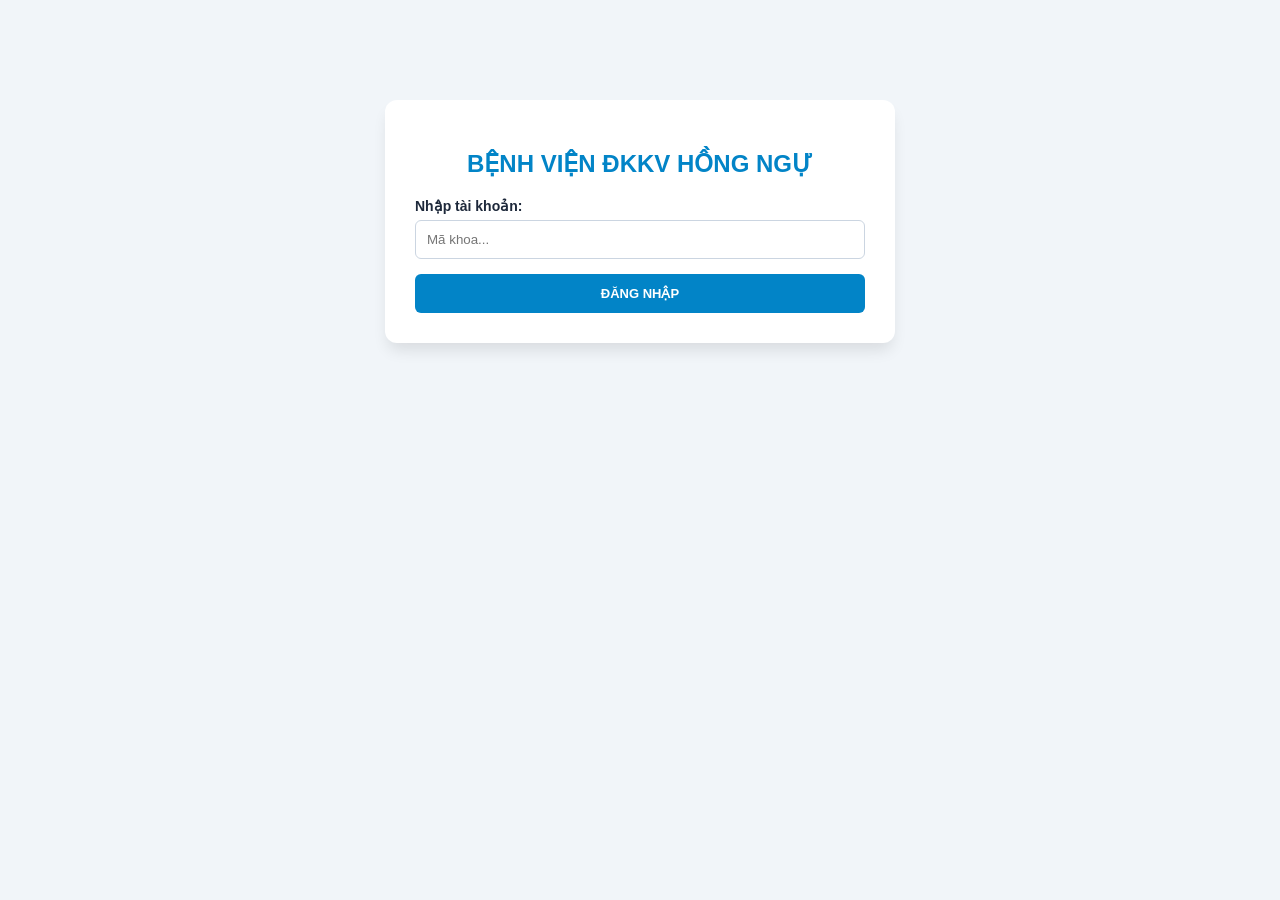
<file: index.html>
<!DOCTYPE html>
<html lang="vi">
<head>
    <meta charset="UTF-8">
    <meta name="viewport" content="width=device-width, initial-scale=1.0">
    <title>Nhập Báo Cáo Giao Ban - BV ĐKKV Hồng Ngự</title>
    <style>
        :root { --primary: #0284c7; --bg: #f1f5f9; --card-bg: #ffffff; --text: #1e293b; --border: #cbd5e1; }
        body { font-family: 'Segoe UI', Tahoma, sans-serif; background-color: var(--bg); color: var(--text); margin: 0; padding: 20px; }
        .container { max-width: 1350px; margin: 0 auto; }
        .login-card { max-width: 450px; margin: 80px auto; background: var(--card-bg); padding: 30px; border-radius: 12px; box-shadow: 0 10px 15px -3px rgba(0,0,0,0.1); text-align: center; }
        .form-group { text-align: left; margin-bottom: 15px; }
        .form-group label { display: block; font-weight: 600; margin-bottom: 6px; font-size: 14px; }
        .form-group input { width: 100%; padding: 11px; border: 1px solid var(--border); border-radius: 6px; box-sizing: border-box; }
        .main-form { display: none; background: var(--card-bg); padding: 30px; border-radius: 12px; box-shadow: 0 4px 6px -1px rgba(0,0,0,0.05); }
        .header-area { display: flex; justify-content: space-between; align-items: center; border-bottom: 2px solid #e2e8f0; padding-bottom: 15px; margin-bottom: 25px; }
        .header-title h2 { margin: 0; color: var(--primary); font-size: 22px; text-transform: uppercase; }
        .section-title { font-size: 15px; font-weight: bold; color: #334155; border-left: 4px solid var(--primary); padding-left: 10px; margin: 25px 0 15px 0; text-transform: uppercase; }
        .form-grid { display: grid; grid-template-columns: repeat(auto-fit, minmax(180px, 1fr)); gap: 15px; }
        .input-item { display: flex; flex-direction: column; margin-bottom: 15px; }
        .input-item label { font-size: 15px; color: #64748b; margin-bottom: 5px; font-weight: 500; }
        .input-item input { padding: 10px; border: 1px solid #e2e8f0; border-radius: 6px; font-size: 15px; font-weight: bold; background-color: #f8fafc; text-align: center; }
        table { width: 100%; border-collapse: collapse; margin-top: 10px; font-size: 13px; }
        th, td { border: 1px solid var(--border); padding: 10px; text-align: center; }
        th { background-color: #f1f5f9; color: #334155; font-weight: bold; }
        .table-input { width: 85px; padding: 6px; border: 1px solid #cbd5e1; border-radius: 4px; font-weight: bold; text-align: center; }
        .btn { padding: 12px 24px; border: none; border-radius: 6px; font-weight: bold; cursor: pointer; font-size: 13px; display: inline-flex; align-items: center; justify-content: center; text-decoration: none; }
        .btn-blue { background-color: #0284c7; color: white; }
        .btn-gray { background-color: #64748b; color: white; }
        .btn-red { background-color: #ef4444; color: white; }
        #loading { position: fixed; top: 0; left: 0; width: 100%; height: 100%; background: rgba(255,255,255,0.9); display: none; justify-content: center; align-items: center; font-weight: bold; color: var(--primary); z-index: 9999; }
    </style>
</head>
<body>

<div id="loading">🚀 Đang gửi báo cáo...</div>

<div class="container">
    <div class="login-card" id="loginBlock">
        <h2 style="color:#0284c7;">BỆNH VIỆN ĐKKV HỒNG NGỰ</h2>
        <div class="form-group">
            <label>Nhập tài khoản:</label>
            <input type="password" id="txtToken" placeholder="Mã khoa..." onkeydown="if(event.key === 'Enter') loginSystem()">
        </div>
        <button class="btn btn-blue" style="width:100%;" onclick="loginSystem()">ĐĂNG NHẬP</button>
    </div>

    <form class="main-form" id="formReport" onsubmit="sendReportData(event)">
        <div class="header-area">
            <div class="header-title">
                <small style="color: #64748b; font-weight:600;">ĐƠN VỊ BÁO CÁO:</small>
                <h2 id="txtTenKhoa">-</h2>
            </div>
            <div>
                <a href="dashboard.html" class="btn btn-gray" style="margin-right: 8px;">📊 SỐ LIỆU TỔNG HỢP</a>
                <button type="button" class="btn btn-red" onclick="logoutSystem()">ĐĂNG XUẤT</button>
            </div>
        </div>

        <div id="grLamSang" style="display:none;">
            <div class="section-title">Số liệu tình hình người bệnh điều trị nội trú</div>
            <div class="form-grid">
                <div class="input-item"><label>Bệnh cũ hôm trước</label><input type="number" name="benhCu" value="0" min="0"></div>
                <div class="input-item"><label>Bệnh mới vào</label><input type="number" name="benhMoi" value="0" min="0"></div>
                <div class="input-item"><label>Khoa khác chuyển đến</label><input type="number" name="chuyenKhoa" value="0" min="0"></div>
                <div class="input-item"><label>Xuất viện</label><input type="number" name="xuatVien" value="0" min="0"></div>
                <div class="input-item"><label>Xin về (Bệnh ổn)</label><input type="number" name="xinVeBenhOn" value="0" min="0"></div>
                <div class="input-item"><label>Xin về (Bệnh nặng)</label><input type="number" name="xinVeBenhNang" value="0" min="0"></div>
                <div class="input-item"><label>Chuyển đi các khoa</label><input type="number" name="chuyenDiCacKhoa" value="0" min="0"></div>
                <div class="input-item"><label>Bỏ viện</label><input type="number" name="boVe" value="0" min="0"></div>
                <div class="input-item"><label>Tử vong</label><input type="number" name="tuVong" value="0" min="0"></div>
                <div class="input-item"><label>Chuyển viện</label><input type="number" name="chuyenVien" value="0" min="0"></div>
            </div>

            <div class="section-title" style="color: #0369a1; border-left-color: #0369a1;">Số liệu phẫu thuật - thủ thuật tại khoa</div>
            <div class="form-grid" id="containerThủThuatLamSang"></div>
        </div>

        <div id="grKhamBenh" style="display:none;">
            <div class="section-title">Số liệu hoạt động ngoại trú</div>
            <div class="form-grid" style="grid-template-columns: 300px;">
                <div class="input-item">
                    <label style="font-weight: bold; color: #0284c7;">TỔNG LƯỢT KHÁM NGOẠI TRÚ</label>
                    <input type="number" name="luotKhamNgoaiTru" value="0" min="0" style="padding:15px; font-size:18px; border:2px solid #0284c7;">
                </div>
            </div>
        </div>

        <div id="grCanLamSang" style="display:none;">
            <div id="wrapperBangCLS" style="display:none;">
                <div class="section-title">Bảng chỉ số chi tiết theo khoa lâm sàng chỉ định</div>
                <div style="overflow-x: auto;">
                    <table id="tblInputCLS">
                        <thead id="thdInputCLS"></thead>
                        <tbody id="tbyInputCLS"></tbody>
                    </table>
                </div>
            </div>

            <div class="section-title" id="titleKhoiTong">Số liệu báo cáo tổng toàn viện</div>
            <div class="form-grid" id="containerKhoiTong"></div>
        </div>

        <div class="btn-box" style="margin-top:30px;">
            <button type="submit" class="btn btn-blue" style="font-size:15px; padding:14px 45px;">GỬI BÁO CÁO</button>
        </div>
    </form>
</div>

<script>
    const WEB_APP_URL = 'https://script.google.com/macros/s/AKfycbx8tdjnnSyAe2TgP3enpVkqGbm1HjyEA1HDc8GUDRRWJbp36XeiH0odTcl4Pnlt6DM/exec';

    const CLINICAL_PROCEDURES = [
        { field: "tiemKhop", label: "TIÊM KHỚP" }
    ];

    // Cấu hình danh mục dịch vụ nhập chi tiết tại bảng
    const CLS_TABLE_SERVICES = {
        "XETNGHIEM": [
            { field: "procalcitonin", label: "Procalcitonin" },
            { field: "bnp", label: "BNP" },
            { field: "khiMauDongMach", label: "Khí Máu ĐM" }
        ]
    };

    // Cấu hình danh mục dịch vụ nhập gộp dạng Ô TỔNG toàn viện
    const CLS_TOTAL_SERVICES = {
        "XETNGHIEM": [
            { field: "xnNgoaiTru", label: "TỔNG XN NGOẠI TRÚ" },
            { field: "xnNoiTru", label: "TỔNG XN NỘI TRÚ" },
            { field: "nhomMauO", label: "TỔNG NHÓM MÁU O" },
            { field: "nhomMauA", label: "TỔNG NHÓM MÁU A" },
            { field: "nhomMauB", label: "TỔNG NHÓM MÁU B" },
            { field: "nhomMauAB", label: "TỔNG NHÓM MÁU AB" }
        ],
        "CDHA": [
            { field: "noiSoi", label: "TỔNG LƯỢT NỘI SOI" },
            { field: "xqNgoaiTru", label: "TỔNG XQ NGOẠI" },
            { field: "xqNoiTru", label: "TỔNG XQ NỘI" },
            { field: "sieuAmNgoaiTru", label: "TỔNG SIÊU ÂM NGOẠI" },
            { field: "sieuAmNoiTru", label: "TỔNG SIÊU ÂM NỘI" }
        ]
    };

    const MAP_TOKENS = {
        "CAPCUU": "KHOA CẤP CỨU - HSTC - CHỐNG ĐỘC", "NGOAI": "KHOA NGOẠI TỔNG HỢP", "NHI": "KHOA NHI", 
        "NOITIMMACH": "KHOA NỘI TIM MẠCH - LÃO HỌC", "NOITONGHOP": "KHOA NỘI TỔNG HỢP", "GMHS": "KHOA PHẪU THUẬT GÂY MÊ HỒI SỨC",
        "SAN": "KHOA PHỤ SẢN", "TRUYENNHIEM": "KHOA TRUYỀN NHIỄM", "YHCT": "KHOA Y DƯỢC CỔ TRUYỀN", 
        "LCK": "KHOA LIÊN CHUYÊN KHOA", "KKB": "KHOA KHÁM BỆNH", 
        "CDHA": "KHOA CHẨN ĐOÁN HÌNH ẢNH", "XETNGHIEM": "KHOA XÉT NGHIỆM", "KHTH": "KẾ HOẠCH TỔNG HỢP"
    };

    const CLINICAL_KHOAS = [
        "KHOA CẤP CỨU - HSTC - CHỐNG ĐỘC", "KHOA PHẪU THUẬT GÂY MÊ HỒI SỨC", "KHOA NGOẠI TỔNG HỢP", "KHOA PHỤ SẢN", 
        "KHOA NỘI TỔNG HỢP", "KHOA NỘI TIM MẠCH - LÃO HỌC", "KHOA NHI", "KHOA TRUYỀN NHIỄM", "KHOA Y DƯỢC CỔ TRUYỀN", 
        "KHOA LIÊN CHUYÊN KHOA", "KHOA KHÁM BỆNH", "KẾ HOẠCH TỔNG HỢP"
    ];

    window.onload = function() {
        const savedToken = localStorage.getItem('hospital_token');
        if (savedToken) {
            if (savedToken === "KHTH") {
                window.location.href = 'dashboard.html';
            } else if (MAP_TOKENS[savedToken]) { 
                renderFormView(savedToken); 
            }
        }
    };

    function loginSystem() {
        const tok = document.getElementById('txtToken').value.trim().toUpperCase();
        if (tok === "KHTH") {
            localStorage.setItem('hospital_token', tok);
            window.location.href = 'dashboard.html';
        } else if (MAP_TOKENS[tok]) {
            localStorage.setItem('hospital_token', tok);
            renderFormView(tok);
        } else { 
            alert('Sai mã Token xác thực!'); 
        }
    }

    function renderFormView(token) {
        document.getElementById('loginBlock').style.display = 'none';
        document.getElementById('formReport').style.display = 'block';
        document.getElementById('txtTenKhoa').innerText = MAP_TOKENS[token];
        
        document.getElementById('grLamSang').style.display = 'none';
        document.getElementById('grKhamBenh').style.display = 'none';
        document.getElementById('grCanLamSang').style.display = 'none';
        document.getElementById('wrapperBangCLS').style.display = 'none';

        if (token === "KKB") {
            document.getElementById('grKhamBenh').style.display = 'block';
        } else if (token === "XETNGHIEM") {
            document.getElementById('grCanLamSang').style.display = 'block';
            document.getElementById('wrapperBangCLS').style.display = 'block'; // Hiện bảng chi tiết
            
            // 1. Dựng bảng nhập chi tiết cho Procalcitonin, BNP, Khí Máu
            const thd = document.getElementById('thdInputCLS');
            const tby = document.getElementById('tbyInputCLS');
            const tableServices = CLS_TABLE_SERVICES[token];

            thd.innerHTML = `<tr><th>STT</th><th style="text-align:left; min-width:280px;">Khoa Lâm Sàng Chỉ Định</th>${tableServices.map(s => `<th>${s.label}</th>`).join('')}</tr>`;

            let bodyHtml = "";
            CLINICAL_KHOAS.forEach((khoa, index) => {
                let rowInputs = "";
                tableServices.forEach(s => { 
                    rowInputs += `<td><input type="number" class="table-input" data-khoa="${khoa}" data-field="${s.field}" value="0" min="0"></td>`; 
                });
                bodyHtml += `<tr><td>${index+1}</td><td style="text-align:left; font-weight:600;">${khoa}</td>${rowInputs}</tr>`;
            });
            tby.innerHTML = bodyHtml;

            // 2. Dựng các ô nhập số liệu TỔNG TOÀN VIỆN phía dưới (XN Ngoại, XN Nội, Nhóm máu)
            document.getElementById('titleKhoiTong').innerText = "Số liệu báo cáo TỔNG TOÀN VIỆN (Xét nghiệm ngoại/nội trú & Nhóm máu)";
            const fieldsXN = CLS_TOTAL_SERVICES[token].map(s => s.field);
            const labelsXN = CLS_TOTAL_SERVICES[token].map(s => s.label);
            buildTotalFields(fieldsXN, labelsXN);

        } else if (token === "CDHA") {
            document.getElementById('grCanLamSang').style.display = 'block';
            document.getElementById('titleKhoiTong').innerText = "Số lượt tổng hoạt động Chẩn Đoán Hình Ảnh toàn viện";
            
            const fieldsCDHA = CLS_TOTAL_SERVICES[token].map(s => s.field);
            const labelsCDHA = CLS_TOTAL_SERVICES[token].map(s => s.label);
            buildTotalFields(fieldsCDHA, labelsCDHA);
        } else {
            document.getElementById('grLamSang').style.display = 'block';
            
            const containerTT = document.getElementById('containerThủThuatLamSang');
            let htmlTT = "";
            CLINICAL_PROCEDURES.forEach(p => {
                htmlTT += `<div class="input-item">
                    <label style="font-weight: bold; color: #0369a1;">${p.label} TRONG NGÀY</label>
                    <input type="number" name="${p.field}" value="0" min="0" style="background-color: #f0f9ff; border: 2px solid #bae6fd; padding:12px; font-size:16px;">
                </div>`;
            });
            containerTT.innerHTML = htmlTT;
        }
    }

    function buildTotalFields(fields, labels) {
        const container = document.getElementById('containerKhoiTong');
        let html = "";
        fields.forEach((f, idx) => {
            html += `<div class="input-item">
                <label style="font-weight:bold; color:#0284c7;">${labels[idx]}</label>
                <input type="number" name="${f}" class="total-field" value="0" min="0" style="padding:12px; font-size:16px;">
            </div>`;
        });
        container.innerHTML = html;
    }

    async function sendReportData(e) {
        e.preventDefault();
        document.getElementById('loading').style.display = 'flex';
        const currentToken = localStorage.getItem('hospital_token');
        const encodedParams = new URLSearchParams();
        encodedParams.append('khoa', MAP_TOKENS[currentToken]);

        if (currentToken === "XETNGHIEM") {
            let dataPayload = [];
            // Thu thập dữ liệu chi tiết của 11 khoa từ bảng (Procalcitonin, bnp, khiMauDongMach)
            CLINICAL_KHOAS.forEach(khoa => {
                let obj = { loai: khoa };
                document.querySelectorAll(`input[data-khoa="${khoa}"]`).forEach(i => { 
                    obj[i.getAttribute('data-field')] = Number(i.value || 0); 
                });
                // Thiết lập mặc định 0 cho ngoại/nội trú tại các khoa lẻ để không bị rỗng cấu trúc
                obj.xnNgoaiTru = 0;
                obj.xnNoiTru = 0;
                dataPayload.push(obj);
            });

            // Thu thập dữ liệu ô Tổng Toàn Viện (XN Ngoại trú, XN Nội trú, Nhóm máu)
            let objTong = { loai: "TỔNG TOÀN VIỆN" };
            document.querySelectorAll('.total-field').forEach(i => { 
                objTong[i.name] = Number(i.value || 0); 
            });
            dataPayload.push(objTong);
            
            encodedParams.append('payloadData', JSON.stringify(dataPayload));

        } else if (currentToken === "CDHA") {
            let dataPayload = [];
            let objTong = { loai: "TỔNG TOÀN VIỆN" };
            document.querySelectorAll('.total-field').forEach(i => { 
                objTong[i.name] = Number(i.value || 0); 
            });
            dataPayload.push(objTong);
            encodedParams.append('payloadData', JSON.stringify(dataPayload));
        } else if (currentToken === "KKB") {
            encodedParams.append('luotKhamNgoaiTru', document.querySelector('input[name="luotKhamNgoaiTru"]').value || 0);
        } else {
            document.getElementById('grLamSang').querySelectorAll('input[type="number"]').forEach(i => { 
                encodedParams.append(i.name, i.value || 0); 
            });
        }

        try {
            const res = await fetch(WEB_APP_URL, {
                method: 'POST',
                mode: 'cors',
                headers: { 'Content-Type': 'application/x-www-form-urlencoded' },
                body: encodedParams.toString()
            });
            if((await res.text()).trim() === "SUCCESS") {
                alert('Gửi báo cáo thành công!');
                window.location.href = 'dashboard.html';
            } else { alert('Lỗi đồng bộ dữ liệu.'); }
        } catch (error) { alert('Lỗi kết nối mạng.'); }
        finally { document.getElementById('loading').style.display = 'none'; }
    }

    function logoutSystem() { localStorage.removeItem('hospital_token'); location.reload(); }
</script>
</body>
</html>
</file>
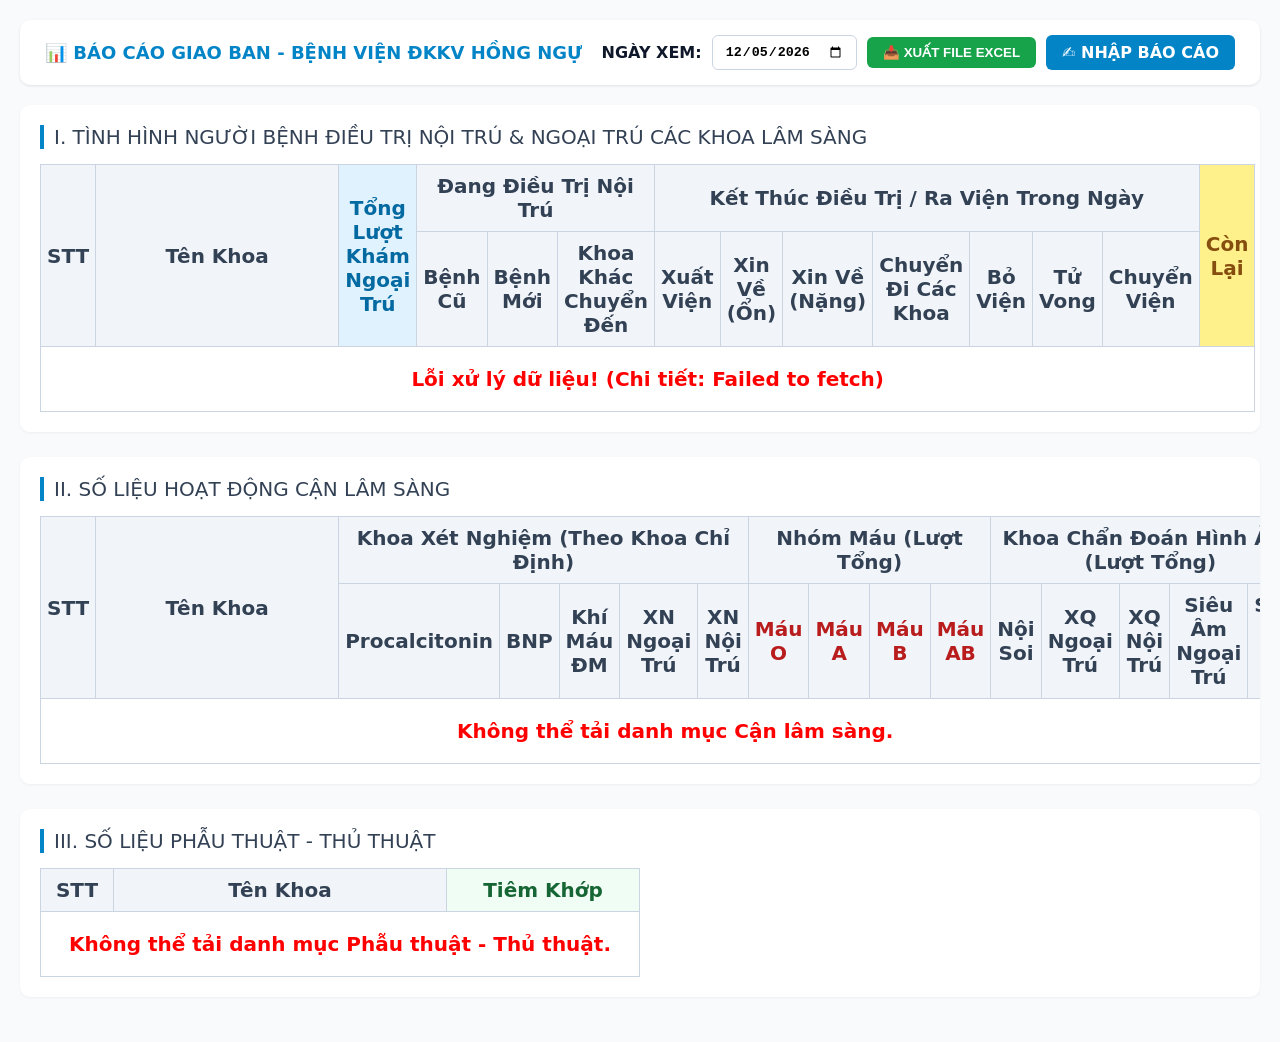
<file: dashboard.html>
<!DOCTYPE html>
<html lang="vi">
<head>
    <meta charset="UTF-8">
    <meta name="viewport" content="width=device-width, initial-scale=1.0">
    <title>Số liệu Giao Ban - Bệnh viện ĐKKV Hồng Ngự</title>
    <style>
        :root { --primary: #0284c7; --bg: #f8fafc; --text: #0f172a; --border: #cbd5e1; }
        body { font-family: 'Segoe UI', system-ui, sans-serif; background-color: var(--bg); color: var(--text); margin: 0; padding: 20px; }
        .dashboard-container { max-width: 1600px; margin: 0 auto; }
        .top-bar { display: flex; justify-content: space-between; align-items: center; background: white; padding: 15px 25px; border-radius: 10px; box-shadow: 0 1px 3px rgba(0,0,0,0.1); margin-bottom: 20px; }
        .top-bar h1 { margin: 0; font-size: 18px; color: var(--primary); text-transform: uppercase; }
        .filter-box { display: flex; align-items: center; gap: 10px; font-weight: bold; }
        .filter-box input { padding: 8px 12px; border: 1px solid var(--border); border-radius: 6px; font-weight: bold; }
        .table-section { background: white; padding: 20px; border-radius: 10px; box-shadow: 0 1px 3px rgba(0,0,0,0.05); margin-bottom: 25px; overflow-x: auto; }
        .section-h2 { font-size: 20px; text-transform: uppercase; margin-top: 0; margin-bottom: 15px; color: #334155; border-left: 4px solid var(--primary); padding-left: 10px; }
        table { width: 100%; border-collapse: collapse; font-size: 20px; text-align: center; }
        th, td { border: 1px solid var(--border); padding: 9px 6px; }
        th { background: #f1f5f9; color: #334155; font-weight: bold; }
        .text-left { text-align: left; font-weight: 600; background: #f8fafc; }
        .sum-row { background: #f0fdf4; font-weight: bold; color: #166534; }
        .btn-nav { padding: 8px 16px; background: var(--primary); color: white; border-radius: 6px; text-decoration: none; font-weight: bold; }
        .btn-excel { padding: 8px 16px; background: #16a34a; color: white; border-radius: 6px; text-decoration: none; font-weight: bold; border: none; cursor: pointer; display: inline-flex; align-items: center; gap: 5px; }
        .btn-excel:hover { background: #15803d; }
    </style>
</head>
<body>

<div class="dashboard-container">
    <div class="top-bar">
        <h1>📊 BÁO CÁO GIAO BAN - BỆNH VIỆN ĐKKV HỒNG NGỰ</h1>
        <div class="filter-box">
            <span>NGÀY XEM:</span>
            <input type="date" id="targetDatePicker" onchange="renderDashboardTables(cacheRawData)">
            <button class="btn-excel" onclick="exportDashboardToExcel()">📥 XUẤT FILE EXCEL</button>
            <a href="index.html" class="btn-nav">✍️ NHẬP BÁO CÁO</a>
        </div>
    </div>

    <div class="table-section">
        <div class="section-h2">I. Tình hình người bệnh điều trị nội trú & ngoại trú các khoa lâm sàng</div>
        <table id="tblLamSang">
            <thead>
                <tr>
                    <th rowspan="2">STT</th>
                    <th rowspan="2" style="min-width: 230px;">Tên Khoa</th>
                    <th rowspan="2" style="background:#e0f2fe; color:#0369a1;">Tổng Lượt Khám Ngoại Trú</th>
                    <th colspan="3">Đang Điều Trị Nội Trú</th>
                    <th colspan="7">Kết Thúc Điều Trị / Ra Viện Trong Ngày</th>
                    <th rowspan="2" style="background:#fef08a; color:#854d0e;">Còn Lại</th>
                </tr>
                <tr>
                    <th>Bệnh Cũ</th><th>Bệnh Mới</th><th>Khoa Khác Chuyển Đến</th>
                    <th>Xuất Viện</th><th>Xin Về (Ổn)</th><th>Xin Về (Nặng)</th><th>Chuyển Đi Các Khoa</th><th>Bỏ Viện</th><th>Tử Vong</th><th>Chuyển Viện</th>
                </tr>
            </thead>
            <tbody id="bodyLamSang">
                <tr><td colspan="14">Đang tải dữ liệu...</td></tr>
            </tbody>
        </table>
    </div>

    <div class="table-section">
        <div class="section-h2">II. Số liệu hoạt động cận lâm sàng</div>
        <table id="tblCanLamSang">
            <thead>
                <tr>
                    <th rowspan="2">STT</th>
                    <th rowspan="2" style="min-width: 230px;">Tên Khoa</th>
                    <th colspan="5">Khoa Xét Nghiệm (Theo Khoa Chỉ Định)</th>
                    <th colspan="4">Nhóm Máu (Lượt Tổng)</th>
                    <th colspan="5">Khoa Chẩn Đoán Hình Ảnh (Lượt Tổng)</th>
                </tr>
                <tr>
                    <th>Procalcitonin</th><th>BNP</th><th>Khí Máu ĐM</th><th>XN Ngoại Trú</th><th>XN Nội Trú</th>
                    <th style="color:#b91c1c;">Máu O</th><th style="color:#b91c1c;">Máu A</th><th style="color:#b91c1c;">Máu B</th><th style="color:#b91c1c;">Máu AB</th>
                    <th>Nội Soi</th><th>XQ Ngoại Trú</th><th>XQ Nội Trú</th><th>Siêu Âm Ngoại Trú</th><th>Siêu Âm Nội Trú</th>
                </tr>
            </thead>
            <tbody id="bodyCanLamSang">
                <tr><td colspan="16">Đang tải số liệu cận lâm sàng...</td></tr>
            </tbody>
        </table>
    </div>

    <div class="table-section">
        <div class="section-h2">III. Số liệu Phẫu thuật - Thủ thuật</div>
        <table id="tblPhauThuatThuThuat" style="max-width: 600px;">
            <thead>
                <tr>
                    <th style="width: 60px;">STT</th>
                    <th style="min-width: 250px;">Tên Khoa</th>
                    <th style="background:#f0fdf4; color:#166534; width: 180px;">Tiêm Khớp</th>
                </tr>
            </thead>
            <tbody id="bodyPhauThuatThuThuat">
                <tr><td colspan="3">Đang tải dữ liệu phẫu thuật - thủ thuật...</td></tr>
            </tbody>
        </table>
    </div>
</div>

<script>
    const API_URL = 'https://script.google.com/macros/s/AKfycbx8tdjnnSyAe2TgP3enpVkqGbm1HjyEA1HDc8GUDRRWJbp36XeiH0odTcl4Pnlt6DM/exec';

    const CLINICAL_KHOAS = [
        "KHOA CẤP CỨU - HSTC - CHỐNG ĐỘC", "KHOA PHẪU THUẬT GÂY MÊ HỒI SỨC", "KHOA NGOẠI TỔNG HỢP", "KHOA PHỤ SẢN", 
        "KHOA NỘI TỔNG HỢP", "KHOA NỘI TIM MẠCH - LÃO HỌC", "KHOA NHI", "KHOA TRUYỀN NHIỄM", "KHOA Y DƯỢC CỔ TRUYỀN", 
        "KHOA LIÊN CHUYÊN KHOA", "KHOA KHÁM BỆNH"
    ];

    let cacheRawData = null;

    const chuẩnHóaNgàyHômNay = () => {
        const d = new Date();
        const year = d.getFullYear();
        const month = String(d.getMonth() + 1).padStart(2, '0');
        const day = String(d.getDate()).padStart(2, '0');
        document.getElementById('targetDatePicker').value = `${year}-${month}-${day}`;
    };
    chuẩnHóaNgàyHômNay();

    async function loadDashboardCoreData() {
        try {
            const response = await fetch(API_URL);
            if (!response.ok) {
                throw new Error("Mã phản hồi HTTP: " + response.status);
            }
            cacheRawData = await response.json();
            
            if (cacheRawData.error) {
                throw new Error(cacheRawData.error);
            }
            
            renderDashboardTables(cacheRawData);
        } catch (error) {
            console.error("Lỗi chi tiết:", error);
            document.getElementById('bodyLamSang').innerHTML = `<tr><td colspan="14" style="color:red; font-weight:bold; padding: 20px;">Lỗi xử lý dữ liệu! (Chi tiết: ${error.message})</td></tr>`;
            document.getElementById('bodyCanLamSang').innerHTML = `<tr><td colspan="16" style="color:red; font-weight:bold; padding: 20px;">Không thể tải danh mục Cận lâm sàng.</td></tr>`;
            document.getElementById('bodyPhauThuatThuThuat').innerHTML = `<tr><td colspan="3" style="color:red; font-weight:bold; padding: 20px;">Không thể tải danh mục Phẫu thuật - Thủ thuật.</td></tr>`;
        }
    }

    function convertDateToDMY(dateString) {
        if(!dateString) return "";
        const parts = dateString.split('-');
        return parts.length === 3 ? `${parts[2]}-${parts[1]}-${parts[0]}` : dateString;
    }

    function renderDashboardTables(data) {
        if (!data) return;
        
        const searchDate = convertDateToDMY(document.getElementById('targetDatePicker').value).trim();

        // 1. RENDER MẢNG LÂM SÀNG
        const tbodyLS = document.getElementById('bodyLamSang');
        let htmlLS = "";
        let sums = { nt:0, bc:0, bm:0, ck:0, xv:0, v_on:0, v_nang:0, c_khoa:0, bv:0, tv:0, cv:0, cl:0, tk:0 };
        let htmlPTTT = "";

        CLINICAL_KHOAS.forEach((khoa, index) => {
            let matches = (data.lamSang || []).filter(r => 
                r.ngay && r.ngay.toString().trim() === searchDate && 
                r.khoa && r.khoa.toString().toUpperCase() === khoa.toUpperCase()
            );
            
            let act = { luotKhamNgoaiTru:0, benhCu:0, benhMoi:0, chuyenKhoa:0, xuatVien:0, xinVeBenhOn:0, xinVeBenhNang:0, chuyenDiCacKhoa:0, boVe:0, tuVong:0, chuyenVien:0, conLai:0, tiemKhop:0, lanGui:0 };
            
            if (matches.length > 0) {
                matches.sort((a, b) => Number(b.lanGui || 0) - Number(a.lanGui || 0));
                act = matches[0];
            }

            let isKKB = khoa.includes("KHÁM BỆNH");

            sums.nt += Number(act.luotKhamNgoaiTru || 0);
            sums.bc += isKKB ? 0 : Number(act.benhCu || 0);
            sums.bm += isKKB ? 0 : Number(act.benhMoi || 0);
            sums.ck += isKKB ? 0 : Number(act.chuyenKhoa || 0);
            sums.xv += isKKB ? 0 : Number(act.xuatVien || 0);
            sums.v_on += isKKB ? 0 : Number(act.xinVeBenhOn || 0);
            sums.v_nang += isKKB ? 0 : Number(act.xinVeBenhNang || 0);
            sums.c_khoa += isKKB ? 0 : Number(act.chuyenDiCacKhoa || 0);
            sums.bv += isKKB ? 0 : Number(act.boVe || 0);
            sums.tv += isKKB ? 0 : Number(act.tuVong || 0);
            sums.cv += isKKB ? 0 : Number(act.chuyenVien || 0);
            sums.cl += isKKB ? 0 : Number(act.conLai || 0);
            sums.tk += isKKB ? 0 : Number(act.tiemKhop || 0);

            htmlLS += `<tr>
                <td>${index + 1}</td>
                <td class="text-left">${khoa}</td>
                <td style="font-weight:bold; color:#0369a1; background:#f0f9ff;">${isKKB ? (act.luotKhamNgoaiTru || 0) : '-'}</td>
                <td>${isKKB ? '-' : (act.benhCu || 0)}</td>
                <td>${isKKB ? '-' : (act.benhMoi || 0)}</td>
                <td>${isKKB ? '-' : (act.chuyenKhoa || 0)}</td>
                <td>${isKKB ? '-' : (act.xuatVien || 0)}</td>
                <td>${isKKB ? '-' : (act.xinVeBenhOn || 0)}</td>
                <td>${isKKB ? '-' : (act.xinVeBenhNang || 0)}</td>
                <td>${isKKB ? '-' : (act.chuyenDiCacKhoa || 0)}</td>
                <td>${isKKB ? '-' : (act.boVe || 0)}</td>
                <td>${isKKB ? '-' : (act.tuVong || 0)}</td>
                <td>${isKKB ? '-' : (act.chuyenVien || 0)}</td>
                <td style="font-weight:bold; color:#854d0e; background:#fef9c3;">${isKKB ? '-' : (act.conLai || 0)}</td>
            </tr>`;

            htmlPTTT += `<tr>
                <td>${index + 1}</td>
                <td class="text-left">${khoa}</td>
                <td style="font-weight:bold; color:#16a34a; background:#f0fdf4;">${isKKB ? '-' : (act.tiemKhop || 0)}</td>
            </tr>`;
        });

        htmlLS += `<tr class="sum-row">
            <td colspan="2">TỔNG TOÀN VIỆN</td>
            <td style="background:#dbeafe;">${sums.nt}</td>
            <td>${sums.bc}</td><td>${sums.bm}</td><td>${sums.ck}</td>
            <td>${sums.xv}</td><td>${sums.v_on}</td><td>${sums.v_nang}</td><td>${sums.c_khoa}</td><td>${sums.bv}</td><td>${sums.tv}</td><td>${sums.cv}</td>
            <td style="background:#fef08a;">${sums.cl}</td>
        </tr>`;
        tbodyLS.innerHTML = htmlLS;

        htmlPTTT += `<tr class="sum-row">
            <td colspan="2">TỔNG TOÀN VIỆN</td>
            <td style="background:#dcfce7; color:#15803d;">${sums.tk}</td>
        </tr>`;
        document.getElementById('bodyPhauThuatThuThuat').innerHTML = htmlPTTT;


        // 2. RENDER MẢNG CẬN LÂM SÀNG (MỤC II)
        const tbodyCLS = document.getElementById('bodyCanLamSang');
        let htmlCLS = "";
        let totalCLS = { pro:0, bnp:0, khi:0 };

        let rowTongXN = (data.canLamSang || []).filter(r => r.ngay && r.ngay.toString().trim() === searchDate && r.khoa === "KHOA XÉT NGHIỆM" && r.loai === "TỔNG TOÀN VIỆN").sort((a,b)=>Number(b.lanGui||0)-Number(a.lanGui||0))[0] || {};
        let rowTongCDHA = (data.canLamSang || []).filter(r => r.ngay && r.ngay.toString().trim() === searchDate && r.khoa === "KHOA CHẨN ĐOÁN HÌNH ẢNH" && r.loai === "TỔNG TOÀN VIỆN").sort((a,b)=>Number(b.lanGui||0)-Number(a.lanGui||0))[0] || {};

        CLINICAL_KHOAS.forEach((khoa, index) => {
            let matchesXN = (data.canLamSang || []).filter(r => 
                r.ngay && r.ngay.toString().trim() === searchDate && 
                r.khoa === "KHOA XÉT NGHIỆM" && 
                r.loai && r.loai.toString().toUpperCase() === khoa.toUpperCase()
            );
            
            if (matchesXN.length > 0) {
                matchesXN.sort((a,b) => Number(b.lanGui||0) - Number(a.lanGui||0));
            }
            let rXN = matchesXN[0] || {};

            totalCLS.pro += Number(rXN.procalcitonin || 0); 
            totalCLS.bnp += Number(rXN.bnp || 0); 
            totalCLS.khi += Number(rXN.khiMauDongMach || 0);

            // Chỉnh chi tiết khoa thành dấu "-" đối với cột XN Ngoại Trú, XN Nội Trú
            htmlCLS += `<tr>
                <td>${index + 1}</td>
                <td class="text-left">${khoa}</td>
                <td>${rXN.procalcitonin || 0}</td>
                <td>${rXN.bnp || 0}</td>
                <td>${rXN.khiMauDongMach || 0}</td>
                <td>-</td>
                <td>-</td>
                <td>-</td><td>-</td><td>-</td><td>-</td>
                <td>-</td><td>-</td><td>-</td><td>-</td><td>-</td>
            </tr>`;
        });

        htmlCLS += `<tr class="sum-row">
            <td colspan="2">TỔNG CẬN LÂM SÀNG TOÀN VIỆN</td>
            <td>${totalCLS.pro}</td><td>${totalCLS.bnp}</td><td>${totalCLS.khi}</td>
            <td style="background:#e0f2fe; color:#0369a1;">${rowTongXN.xnNgoaiTru || 0}</td>
            <td style="background:#e0f2fe; color:#0369a1;">${rowTongXN.xnNoiTru || 0}</td>
            <td style="background:#fee2e2;">${rowTongXN.nhomMauO || 0}</td><td style="background:#fee2e2;">${rowTongXN.nhomMauA || 0}</td><td style="background:#fee2e2;">${rowTongXN.nhomMauB || 0}</td><td style="background:#fee2e2;">${rowTongXN.nhomMauAB || 0}</td>
            <td style="background:#dbeafe;">${rowTongCDHA.noiSoi || 0}</td><td style="background:#dbeafe;">${rowTongCDHA.xqNgoaiTru || 0}</td><td style="background:#dbeafe;">${rowTongCDHA.xqNoiTru || 0}</td><td style="background:#dbeafe;">${rowTongCDHA.sieuAmNgoaiTru || 0}</td><td style="background:#dbeafe;">${rowTongCDHA.sieuAmNoiTru || 0}</td>
        </tr>`;
        
        tbodyCLS.innerHTML = htmlCLS;
    }

    // Hàm xử lý xuất dữ liệu ra định dạng Excel XML tương thích 100% cấu trúc ô
    function exportDashboardToExcel() {
        const selectedDate = document.getElementById('targetDatePicker').value || "BaoCao";
        const fileName = `Bao_Cao_Giao_Ban_${selectedDate}.xls`;
        
        let excelTemplate = `<html xmlns:o="urn:schemas-microsoft-com:office:office" xmlns:x="urn:schemas-microsoft-com:office:excel" xmlns="http://www.w3.org/TR/REC-html40">`;
        excelTemplate += `<head><meta charset="UTF-8"><style>table { border-collapse:collapse; text-align:center; font-family:'Segoe UI', sans-serif; } th, td { border:1px solid #cbd5e1; padding:6px; font-size:13px; } th { background-color:#f1f5f9; font-weight:bold; color:#334155; } .sum-row { background-color:#f0fdf4; font-weight:bold; color:#166534; } .text-left { text-align:left; }</style></head><body>`;
        
        excelTemplate += `<h2>BÁO CÁO TỔNG HỢP GIAO BAN NGÀY: ${convertDateToDMY(selectedDate)}</h2><br/>`;
        
        excelTemplate += `<h3>I. TÌNH HÌNH NGƯỜI BỆNH ĐIỀU TRỊ NỘI TRÚ & NGOẠI TRÚ CÁC KHOA LÂM SÀNG</h3>`;
        excelTemplate += `<table>${document.getElementById('tblLamSang').innerHTML}</table><br/><br/>`;
        
        excelTemplate += `<h3>II. SỐ LIỆU HOẠT ĐỘNG CẬN LÂM SÀNG</h3>`;
        excelTemplate += `<table>${document.getElementById('tblCanLamSang').innerHTML}</table><br/><br/>`;
        
        excelTemplate += `<h3>III. SỐ LIỆU PHẪU THUẬT - THỦ THUẬT</h3>`;
        excelTemplate += `<table>${document.getElementById('tblPhauThuatThuThuat').innerHTML}</table>`;
        
        excelTemplate += `</body></html>`;

        const blob = new Blob([excelTemplate], { type: "application/vnd.ms-excel;charset=utf-8" });
        const link = document.createElement("a");
        link.href = URL.createObjectURL(blob);
        link.download = fileName;
        document.body.appendChild(link);
        link.click();
        document.body.removeChild(link);
    }

    loadDashboardCoreData();
</script>
</body>
</html>
</file>
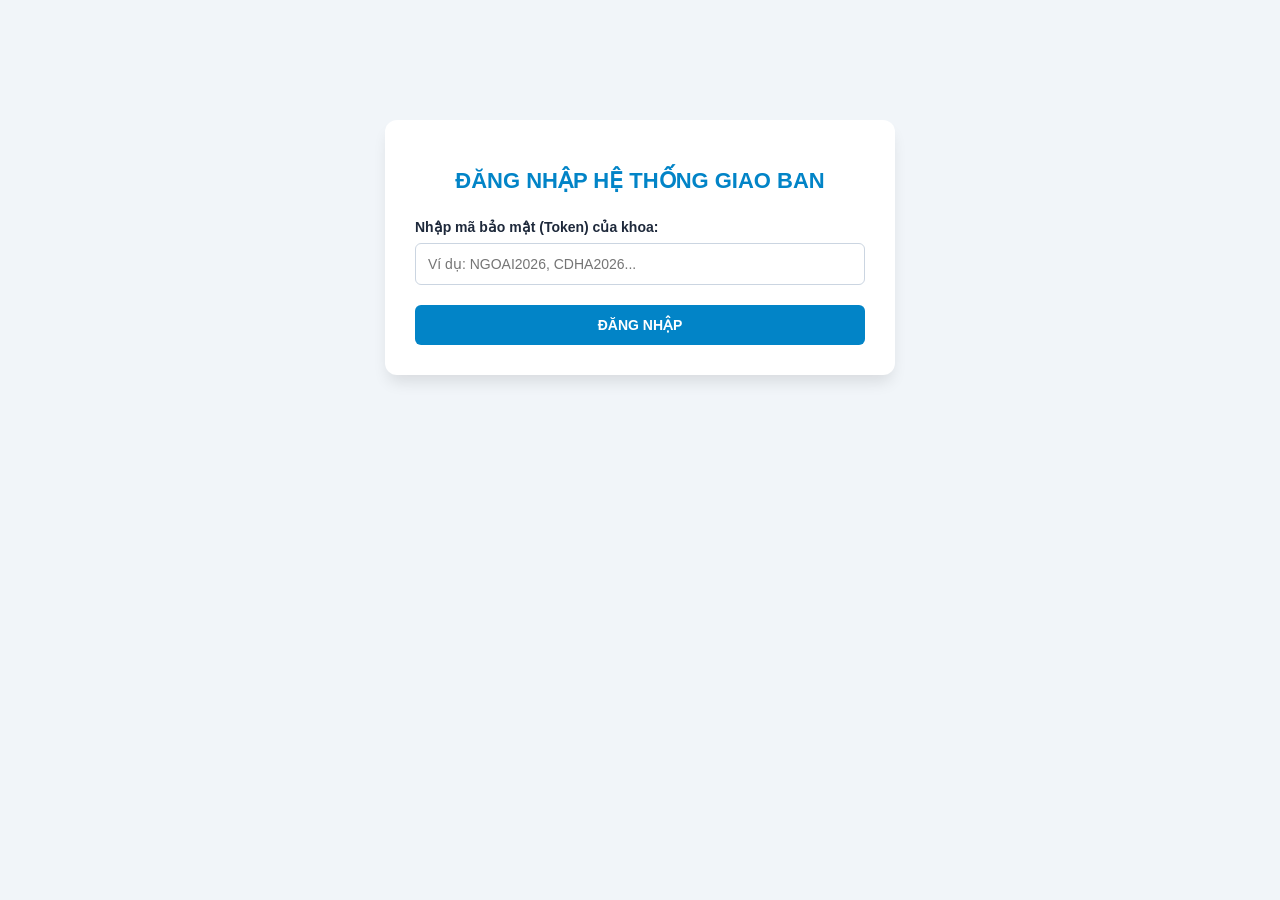
<file: formnhap.html>
<!DOCTYPE html>
<html lang="vi">
<head>
    <meta charset="UTF-8">
    <meta name="viewport" content="width=device-width, initial-scale=1.0">
    <title>Hệ Thống Nhập Báo Cáo Giao Ban</title>
    <style>
        :root {
            --primary: #0284c7;
            --primary-hover: #0369a1;
            --bg: #f1f5f9;
            --card-bg: #ffffff;
            --text: #1e293b;
            --border: #e2e8f0;
            --input-bg: #f8fafc;
        }

        body {
            font-family: 'Segoe UI', Tahoma, Geneva, Verdana, sans-serif;
            background-color: var(--bg);
            color: var(--text);
            margin: 0;
            padding: 20px;
        }

        .container {
            max-width: 1200px;
            margin: 0 auto;
        }

        /* KHU VỰC ĐĂNG NHẬP */
        .login-card {
            max-width: 450px;
            margin: 100px auto;
            background: var(--card-bg);
            padding: 30px;
            border-radius: 12px;
            box-shadow: 0 10px 15px -3px rgba(0,0,0,0.1);
            text-align: center;
        }

        .login-card h2 {
            color: var(--primary);
            margin-bottom: 25px;
            font-size: 22px;
        }

        .form-group-login {
            text-align: left;
            margin-bottom: 20px;
        }

        .form-group-login label {
            display: block;
            font-weight: 600;
            margin-bottom: 8px;
            font-size: 14px;
        }

        .form-group-login input {
            width: 100%;
            padding: 12px;
            border: 1px solid #cbd5e1;
            border-radius: 6px;
            box-sizing: border-box;
            font-size: 14px;
        }

        /* KHU VỰC FORM NHẬP LIỆU */
        .main-form {
            display: none;
            background: var(--card-bg);
            padding: 30px;
            border-radius: 12px;
            box-shadow: 0 4px 6px -1px rgba(0,0,0,0.05);
        }

        .user-header {
            display: flex;
            justify-content: space-between;
            align-items: center;
            border-bottom: 1px solid var(--border);
            padding-bottom: 20px;
            margin-bottom: 25px;
        }

        .user-info p { margin: 0; font-size: 13px; color: #64748b; font-weight: 500; }
        .user-info h2 { margin: 5px 0 0 0; color: var(--primary); font-size: 24px; text-transform: uppercase; }

        .section-title {
            font-size: 15px;
            font-weight: bold;
            color: #334155;
            border-bottom: 2px solid #e2e8f0;
            padding-bottom: 8px;
            margin: 30px 0 15px 0;
            text-transform: uppercase;
        }

        /* Grid hiển thị chuẩn 5 cột theo ảnh mẫu */
        .grid-layout {
            display: grid;
            grid-template-columns: repeat(5, 1fr);
            gap: 20px;
        }

        .grid-layout-3 {
            display: grid;
            grid-template-columns: repeat(3, 1fr);
            gap: 20px;
            margin-top: 20px;
        }

        .input-box {
            display: flex;
            flex-direction: column;
        }

        .input-box label {
            font-size: 13px;
            color: #64748b;
            margin-bottom: 6px;
            white-space: nowrap;
        }

        .input-box input {
            padding: 12px;
            border: 1px solid var(--border);
            border-radius: 6px;
            background-color: var(--input-bg);
            font-size: 15px;
            font-weight: bold;
            color: #1e293b;
            outline: none;
        }

        .input-box input:focus {
            border-color: var(--primary);
            background-color: #ffffff;
        }

        .input-box input:disabled {
            background-color: #e2e8f0;
            color: #94a3b8;
            cursor: not-allowed;
        }

        /* NÚT THAO TÁC */
        .btn-group {
            margin-top: 35px;
            display: flex;
            gap: 15px;
        }

        .btn {
            padding: 12px 24px;
            border: none;
            border-radius: 6px;
            font-weight: bold;
            cursor: pointer;
            font-size: 14px;
            text-decoration: none;
            display: inline-flex;
            align-items: center;
            justify-content: center;
        }

        .btn-submit { background-color: #0284c7; color: white; }
        .btn-submit:hover { background-color: var(--primary-hover); }
        .btn-excel { background-color: #22c55e; color: white; }
        .btn-logout { background-color: #ef4444; color: white; }
        .btn-login { background-color: #0284c7; color: white; width: 100%; padding: 12px; }

        #loading {
            position: fixed;
            top: 0; left: 0; width: 100%; height: 100%;
            background: rgba(255,255,255,0.8);
            display: none;
            justify-content: center;
            align-items: center;
            font-weight: bold;
            color: var(--primary);
            font-size: 18px;
            z-index: 9999;
        }
    </style>
</head>
<body>

<div id="loading">Đang cập nhật số liệu lên Google Sheets...</div>

<div class="container">

    <div class="login-card" id="loginArea">
        <h2>ĐĂNG NHẬP HỆ THỐNG GIAO BAN</h2>
        <div class="form-group-login">
            <label>Nhập mã bảo mật (Token) của khoa:</label>
            <input type="password" id="inputToken" placeholder="Ví dụ: NGOAI2026, CDHA2026...">
        </div>
        <button class="btn btn-login" onclick="handleAuthLogin()">ĐĂNG NHẬP</button>
    </div>

    <form class="main-form" id="reportForm" onsubmit="submitFormReport(event)">
        <div class="user-header">
            <div class="user-info">
                <p>TÀI KHOẢN ĐANG ĐĂNG NHẬP:</p>
                <h2 id="lblTenKhoa">-</h2>
            </div>
            <div>
                <a href="dashboard.html" class="btn btn-submit" style="background-color: #64748b; margin-right: 10px;">📊 XEM DASHBOARD</a>
                <button type="button" class="btn btn-logout" onclick="handleLogout()">ĐĂNG XUẤT</button>
            </div>
        </div>

        <div id="blockLamSang">
            <div class="section-title">I. BÁO CÁO SỐ LIỆU LÂM SÀNG (BỆNH NHÂN)</div>
            <div class="grid-layout">
                <div class="input-box"><label>Bệnh cũ hôm trước</label><input type="number" name="benhCu" value="0" min="0"></div>
                <div class="input-box"><label>Bệnh nhân mới vào</label><input type="number" name="benhMoi" value="0" min="0"></div>
                <div class="input-box"><label>Khoa khác chuyển đến</label><input type="number" name="chuyenKhoa" value="0" min="0"></div>
                <div class="input-box"><label>Xuất viện</label><input type="number" name="xuatVien" value="0" min="0"></div>
                <div class="input-box"><label>Xin về</label><input type="number" name="xinVe" value="0" min="0"></div>
            </div>
            <div class="grid-layout-3">
                <div class="input-box"><label>Bỏ viện</label><input type="number" name="boVe" value="0" min="0"></div>
                <div class="input-box"><label>Tử vong</label><input type="number" name="tuVong" value="0" min="0"></div>
                <div class="input-box"><label>Chuyển viện khác</label><input type="number" name="chuyenVien" value="0" min="0"></div>
            </div>
        </div>

        <div id="blockCanLamSang">
            <div class="section-title">II. THỐNG KÊ HOẠT ĐỘNG CẬN LÂM SÀNG</div>
            <div class="grid-layout">
                <div class="input-box"><label>PROCALCITONIN</label><input type="number" name="procalcitonin" value="0" min="0"></div>
                <div class="input-box"><label>BNP</label><input type="number" name="bnp" value="0" min="0"></div>
                <div class="input-box"><label>KHÍ MÁU ĐỘNG MẠCH</label><input type="number" name="khiMauDongMach" value="0" min="0"></div>
                <div class="input-box"><label>NỘI SOI DẠ DÀY/TÁ TRÀNG</label><input type="number" name="noiSoi" value="0" min="0"></div>
                <div class="input-box"><label>CHỤP XQ NGOẠI TRÚ</label><input type="number" name="xqNgoaiTru" value="0" min="0"></div>
            </div>
            <div class="grid-layout" style="margin-top: 20px;">
                <div class="input-box"><label>CHỤP XQ NỘI TRÚ</label><input type="number" name="xqNoiTru" value="0" min="0"></div>
                <div class="input-box"><label>SIÊU ÂM NGOẠI TRÚ</label><input type="number" name="sieuAmNgoaiTru" value="0" min="0"></div>
                <div class="input-box"><label>SIÊU ÂM NỘI TRÚ</label><input type="number" name="sieuAmNoiTru" value="0" min="0"></div>
                <div class="input-box"><label>XÉT NGHIỆM NGOẠI TRÚ</label><input type="number" name="xnNgoaiTru" value="0" min="0"></div>
                <div class="input-box"><label>XÉT NGHIỆM NỘI TRÚ</label><input type="number" name="xnNoiTru" value="0" min="0"></div>
            </div>
        </div>

        <div class="btn-group">
            <button type="submit" class="btn btn-submit">GỬI / CẬP NHẬT BÁO CÁO</button>
            <button type="button" class="btn btn-excel" onclick="alert('Đang tải file Excel tổng hợp...')">XUẤT TOÀN BỘ FILE EXCEL BỆNH VIỆN</button>
        </div>
    </form>
</div>

<script>
    const SCRIPT_URL = 'https://script.google.com/macros/s/AKfycbxi5gz51c3hBsihaYWR57KUefeyJYLY6DbVPXOSVXaVe_-QJ25yhg8c1FHsisr5pjow/exec';

    const SECURITY_TOKENS = {
        "CAPCUU2026": "KHOA CẤP CỨU - HSTC - CHỐNG ĐỘC",
        "NGOAI2026": "KHOA NGOẠI TỔNG HỢP",
        "NHI2026": "KHOA NHI",
        "NOITIMMACH2026": "KHOA NỘI TIM MẠCH - LÃO HỌC",
        "NOITONGHOP2026": "KHOA NỘI TỔNG HỢP",
        "GMHS2026": "KHOA PHẪU THUẬT GÂY MÊ HỒI SỨC",
        "SAN2026": "KHOA PHỤ SẢN",
        "TRUYENNHIEM2026": "KHOA TRUYỀN NHIỄM",
        "YHCT2026": "KHOA Y DƯỢC CỔ TRUYỀN",
        "LCK2026": "KHOA LIÊN CHUYÊN KHOA",
        "KKB2026": "TỔNG LƯỢT KHÁM NGOẠI TRÚ",
        "CDHA2026": "KHOA CHẨN ĐOÁN HÌNH ẢNH",
        "XETNGHIEM2026": "KHOA XÉT NGHIỆM"
    };

    window.onload = function() {
        const cachedToken = localStorage.getItem('userToken');
        if (cachedToken && SECURITY_TOKENS[cachedToken]) {
            initReportInterface(cachedToken);
        }
    };

    function handleAuthLogin() {
        const enteredToken = document.getElementById('inputToken').value.trim().toUpperCase();
        if (SECURITY_TOKENS[enteredToken]) {
            localStorage.setItem('userToken', enteredToken);
            initReportInterface(enteredToken);
        } else {
            alert('Mã bảo mật định danh (Token) không chính xác!');
        }
    }

    function initReportInterface(token) {
        const khoaName = SECURITY_TOKENS[token];
        document.getElementById('loginArea').style.display = 'none';
        const formView = document.getElementById('reportForm');
        formView.style.display = 'block';
        document.getElementById('lblTenKhoa').innerText = khoaName;

        document.getElementById('blockLamSang').style.display = 'block';
        document.getElementById('blockCanLamSang').style.display = 'block';
        
        const allInputs = formView.querySelectorAll('input[type="number"]');
        allInputs.forEach(inp => { inp.disabled = false; inp.value = 0; });

        // Nghiệp vụ phân quyền ô dữ liệu dựa trên Token khoa đăng nhập
        if (token === "CDHA2026") {
            document.getElementById('blockLamSang').style.display = 'none';
            allInputs.forEach(inp => {
                if (!['xqNgoaiTru', 'xqNoiTru', 'sieuAmNgoaiTru', 'sieuAmNoiTru'].includes(inp.name)) {
                    inp.disabled = true;
                }
            });
        } else if (token === "XETNGHIEM2026") {
            document.getElementById('blockLamSang').style.display = 'none';
            allInputs.forEach(inp => {
                if (!['xnNgoaiTru', 'xnNoiTru', 'procalcitonin', 'bnp', 'khiMauDongMach'].includes(inp.name)) {
                    inp.disabled = true;
                }
            });
        } else {
            allInputs.forEach(inp => {
                if (!['benhCu', 'benhMoi', 'chuyenKhoa', 'xuatVien', 'xinVe', 'boVe', 'tuVong', 'chuyenVien'].includes(inp.name)) {
                    inp.disabled = true;
                }
            });
        }
    }

    async function submitFormReport(e) {
        e.preventDefault();
        document.getElementById('loading').style.display = 'flex';

        const currentToken = localStorage.getItem('userToken');
        const khoaHienTai = SECURITY_TOKENS[currentToken];
        const formData = new FormData(document.getElementById('reportForm'));
        
        const params = new URLSearchParams();
        params.append('action', 'POST_DATA');
        params.append('khoa', khoaHienTai);

        for (const [key, value] of formData.entries()) {
            params.append(key, value);
        }

        try {
            await fetch(SCRIPT_URL, {
                method: 'POST',
                headers: { 'Content-Type': 'application/x-www-form-urlencoded' },
                body: params.toString()
            });
            alert('Cập nhật dữ liệu thành công!');
            window.location.href = 'dashboard.html';
        } catch (error) {
            console.error(error);
            alert('Lỗi khi đồng bộ lên hệ thống Sheet!');
        } finally {
            document.getElementById('loading').style.display = 'none';
        }
    }
    function handleLogout() {
        localStorage.removeItem('userToken');
        document.getElementById('reportForm').style.display = 'none';
        document.getElementById('loginArea').style.display = 'block';
        document.getElementById('inputToken').value = '';
    }
</script>
</body>
</html>
</file>
